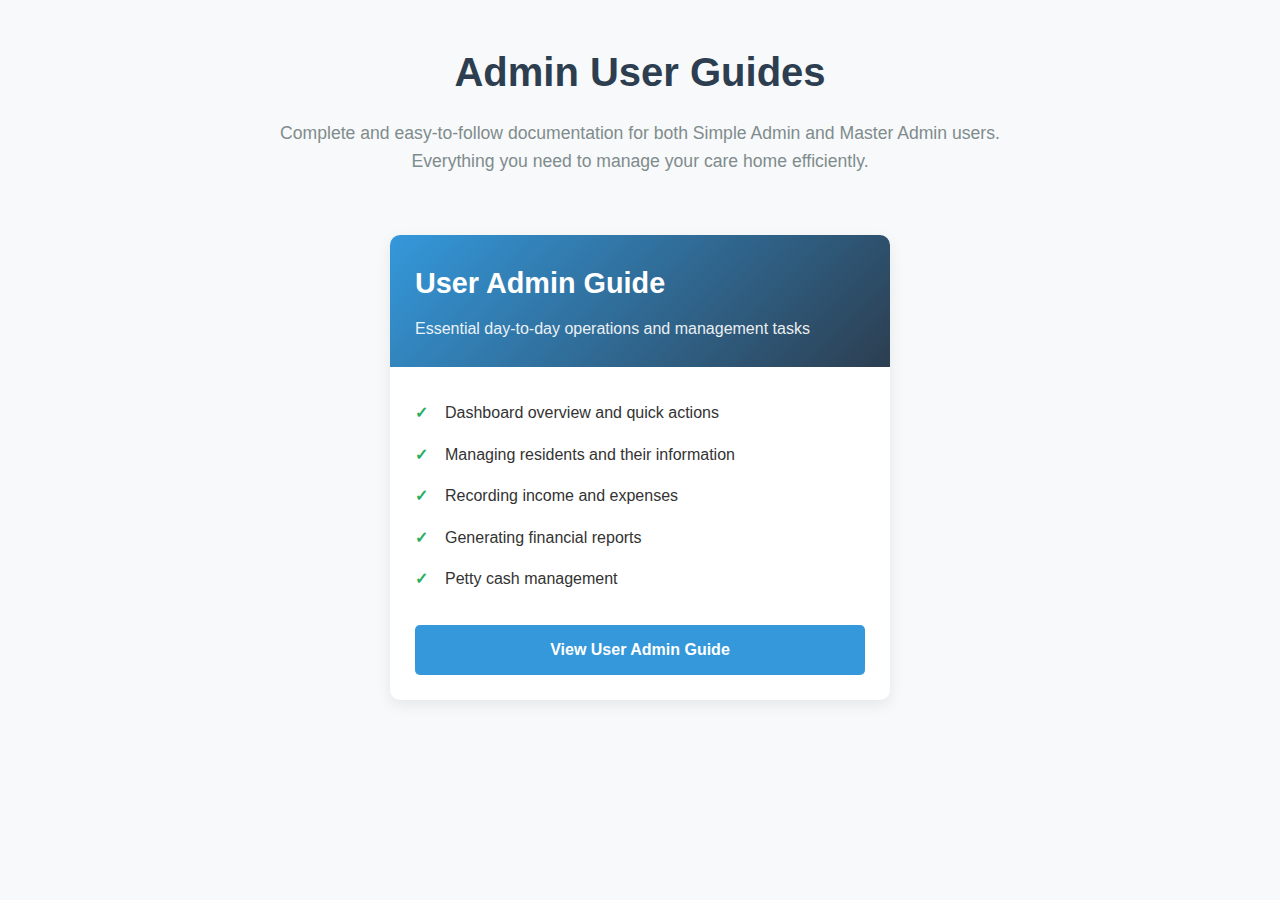
<file: index.html>
<!DOCTYPE html>
<html lang="en">
<head>
    <meta charset="UTF-8">
    <meta name="viewport" content="width=device-width, initial-scale=1.0">
    <title>Admin User Guides | TechlyCare Management</title>
    <link rel="stylesheet" href="index.css">
</head>
<body>
    <div class="container">
        <header>
            <h1>Admin User Guides</h1>
            <p class="subtitle">Complete and easy-to-follow documentation for both Simple Admin and Master Admin users. Everything you need to manage your care home efficiently.</p>
        </header>

        <div class="guides-container">
            <div class="guide-card">
                <div class="guide-header">
                    <h2>User Admin Guide</h2>
                    <p class="guide-description">Essential day-to-day operations and management tasks</p>
                </div>
                <div class="guide-content">
                    <ul class="feature-list">
                        <li>Dashboard overview and quick actions</li>
                        <li>Managing residents and their information</li>
                        <li>Recording income and expenses</li>
                        <li>Generating financial reports</li>
                        <li>Petty cash management</li>
                    </ul>
                    <a href="user.html" class="guide-button">View User Admin Guide</a>
                </div>
            </div>

           
</body>
</html>
</file>
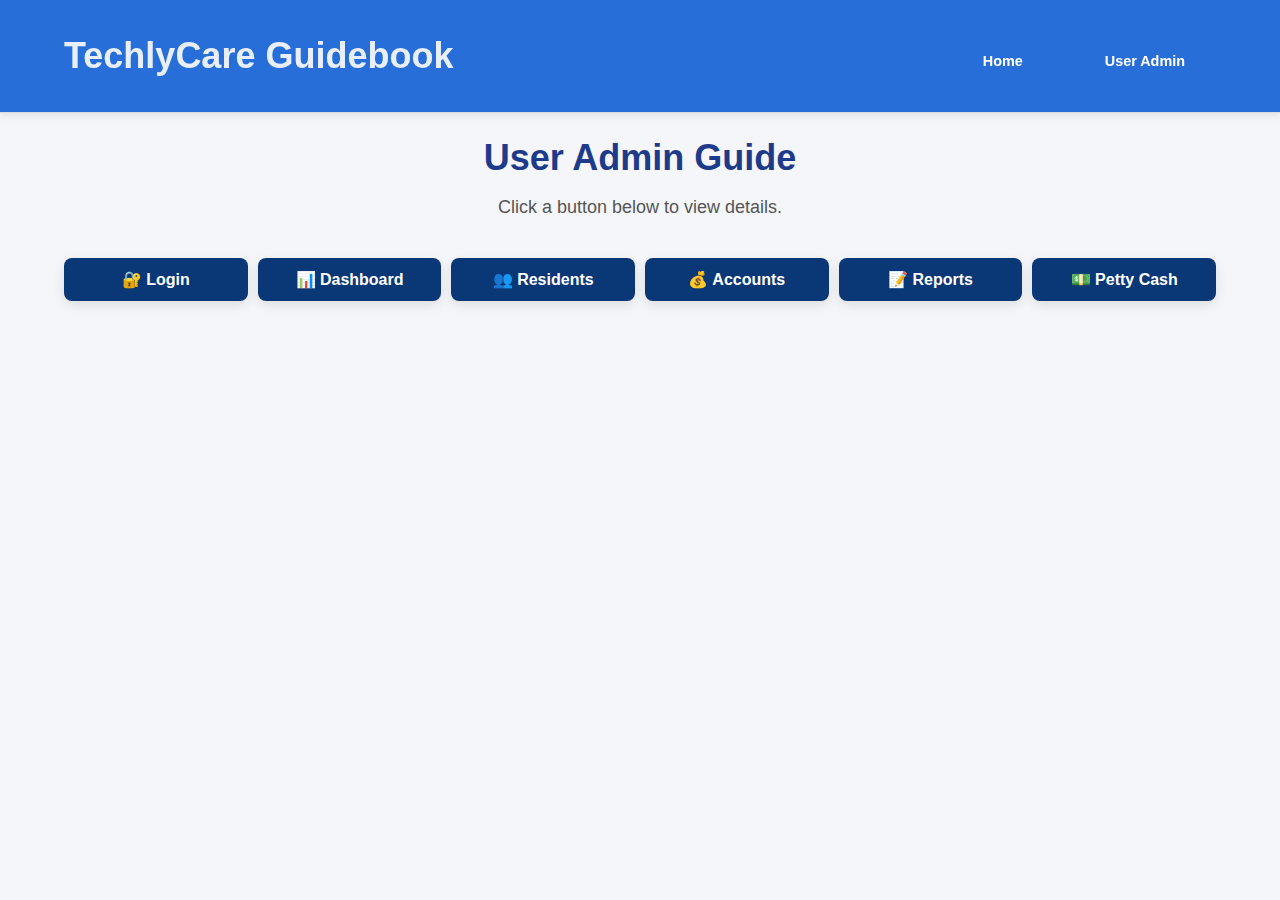
<file: user.html>
<!DOCTYPE html>
<html lang="en">
<head>
    <meta charset="UTF-8" />
    <meta name="viewport" content="width=device-width, initial-scale=1.0"/>
    <title>User Admin Guide - TechlyCare Management</title>
    <link rel="stylesheet" href="user.css">

    <style>
        /* ---------- Page styles (keeps your existing look) ---------- */
        body {
            font-family: Arial, sans-serif;
            background: #f4f6f9;
            margin: 0;
            padding: 0;
        }
        .header {
            background: #276ed9;
            color: white;
            padding: 15px 0;
        }
        .header .logo h1 {
            margin: 0;
            text-align: center;
            color: #e9eff8;

        }
        .navbar ul {
            display: flex;
            justify-content: center;
            list-style: none;
            padding: 0;
            margin: 10px 0 0 0;
        }
        .navbar ul li {
            margin: 0 15px;
        }
        .navbar ul li a {
            color: white;
            text-decoration: none;
            font-weight: bold;
        }

        .container {
            width: 90%;
            max-width: 1200px;
            margin: 20px auto;
        }
        .guide-buttons {
            display: flex;
            flex-wrap: wrap;
            gap: 10px;
            margin-bottom: 30px;
        }
        .guide-btn {
            flex: 1 1 150px;
            background: #0a3776;
            color: white;
            border: none;
            padding: 12px 15px;
            border-radius: 8px;
            cursor: pointer;
            display: flex;
            align-items: center;
            gap: 8px;
            transition: background 0.3s;
        }
        .guide-btn:hover {
            background: #0056b3;
        }
        .section-box {
            background: white;
            padding: 20px;
            margin-bottom: 20px;
            border-radius: 10px;
            box-shadow: 0px 4px 10px rgba(0,0,0,0.1);
        }
        .section-icon {
            font-size: 28px;
            margin-bottom: 10px;
        }
        .section-box h2 {
            margin-top: 0;
            color: #0d6efd;
        }
        .feature-list {
            list-style: disc;
            margin-left: 20px;
        }
        .video-container {
            margin-top: 15px;
        }
        .video-container img {
            width: 100%;
            max-width: 600px;
            border-radius: 10px;
        }
        .action-buttons { margin-top: 12px; }
        .btn.primary {
            background: #0d6efd;
            color: #fff;
            padding: 8px 12px;
            border-radius: 6px;
            border: none;
            cursor: pointer;
            text-decoration: none;
        }
        .btn.primary:hover { opacity: 0.95; }

        /* ---------- Medium popup (500px) styles ---------- */
        .popup-bg {
    display: none;
    position: fixed;
    inset: 0;
    background: rgba(0,0,0,0.6);
    z-index: 9999;
    justify-content: center;
    align-items: center;
    padding: 20px;
}

/* FULL WIDTH POPUP */
.popup {
    background: #fff;
    width: 95%;             /* 🔥 full width near */
    max-width: 900px;       /* 🔥 big popup (increase if needed) */
    max-height: 90vh;       /* 🔥 taller popup */
    border-radius: 12px;
    box-shadow: 0 10px 30px rgba(0,0,0,0.25);
    overflow: hidden;
    animation: modalIn 0.18s ease;
}

@keyframes modalIn {
    from { transform: translateY(-10px) scale(.98); opacity: 0; }
    to   { transform: translateY(0) scale(1); opacity: 1; }
}

.popup-header {
    background: linear-gradient(90deg,#0d6efd,#2b8cff);
    color: white;
    padding: 16px 20px;
    display: flex;
    align-items: center;
    justify-content: space-between;
}

.popup-header h3 {
    margin: 0;
    font-size: 20px;
}

.popup-body {
    padding: 22px;
    text-align: left;
    color: #223;
    line-height: 1.55;
    max-height: calc(90vh - 160px); /* 🔥 more height */
    overflow-y: auto;
    font-size: 15px;
}

.popup-body ul { margin: 12px 0 0 20px; }

.popup-footer {
    padding: 14px 20px;
    display: flex;
    gap: 12px;
    justify-content: flex-end;
    border-top: 1px solid #eee;
}

.popup .close-btn {
    background: transparent;
    border: none;
    color: rgba(255,255,255,0.9);
    font-size: 24px;
    cursor: pointer;
}

.popup .action-link {
    background: #0d6efd;
    color: #fff;
    text-decoration: none;
    padding: 10px 16px;
    border-radius: 6px;
    font-weight: 600;
}

.popup .secondary {
    background: #f1f5f9;
    color: #111827;
    padding: 10px 16px;
    border-radius: 6px;
    border: none;
    cursor: pointer;
}

@media (max-width:520px) {
    .popup {
        max-width: 100%;
        width: 100%;
        border-radius: 0;
    }
}

    </style>
</head>
<body>
    <header class="header">
        <div class="container">
            <div class="logo">
                <h1>TechlyCare Guidebook</h1>
            </div>
            <nav class="navbar">
                <ul>
                    <li><a href="home.html">Home</a></li>
                    <li><a href="user.html">User Admin</a></li>
                    
                </ul>
            </nav>
        </div>
    </header>

    <div class="container">
        <h1>User Admin Guide</h1>
        <p class="subtitle">Click a button below to view details.</p>

        <!-- Buttons with Icons -->
        <div class="guide-buttons">
            <button class="guide-btn" onclick="toggleSection('login')">🔐 Login</button>
            <button class="guide-btn" onclick="toggleSection('dashboard')">📊 Dashboard</button>
            <button class="guide-btn" onclick="toggleSection('resident')">👥 Residents</button>
            <button class="guide-btn" onclick="toggleSection('accounts')">💰 Accounts</button>
            <button class="guide-btn" onclick="toggleSection('reports')">📝 Reports</button>
            <button class="guide-btn" onclick="toggleSection('pettycash')">💵 Petty Cash</button>
        </div>


        <!-- Sections (only one visible at a time) -->
        <div id="login" class="section-box">
            <div class="section-icon">🔐</div>
            <h2>Login</h2>
            <ul class="feature-list">
                <li>Enter your username</li>
                <li>Enter your password</li>
                <li>Select 'Admin' from the role dropdown</li>
                <li>Click 'Sign In' to access your dashboard</li>
            </ul>
            <div class="video-container">
                <img src="image/master log.gif" alt="Login Tutorial">
            </div>
            <div class="action-buttons">
                <button class="btn primary" onclick="openPopup('popup-login')">More Details</button>
            </div>
        </div>

        <div id="dashboard" class="section-box" style="display:none;">
            <div class="section-icon">📊</div>
            <h2>Dashboard</h2>
            <ul class="feature-list">
                <li>Add Home</li>
                <li>View all Home</li>
                <li>View Staff</li>
                <li>Generate Reports</li>
            </ul>
            <div class="video-container">
                <img src="image/masterdash.jpg" alt="Dashboard GIF">
            </div>
            <div class="action-buttons">
                <button class="btn primary" onclick="openPopup('popup-dashboard')">More Details</button>
            </div>
        </div>

        <div id="resident" class="section-box" style="display:none;">
            <div class="section-icon">👥</div>
            <h2>Resident Management</h2>
            <ul class="feature-list">
                <li>Add New Resident</li>
                <li>List of Residents</li>
            </ul>
            <div class="video-container">
                <img src="image/Residents masteradmi.gif" alt="Residents GIF">
            </div>
            <div class="action-buttons">
                <button class="btn primary" onclick="openPopup('popup-resident')">More Details</button>
            </div>
        </div>

        <div id="accounts" class="section-box" style="display:none;">
            <div class="section-icon">💰</div>
            <h2>Accounts</h2>
            <ul class="feature-list">
                <li>Add Mony</li>
                <li>Add Expence</li>
                 <li>Paid Back</li>
                  <li>Transfer</li>
                  <li>Daily transactions</li>
            </ul>
            <div class="video-container">
                <img src="image/adminaccount add expence.jpg" alt="Accounts GIF">
            </div>
            <div class="action-buttons">
                <button class="btn primary" onclick="openPopup('popup-accounts')">More Details</button>
            </div>
        </div>

        <div id="reports" class="section-box" style="display:none;">
            <div class="section-icon">📝</div>
            <h2>Reports</h2>
            <ul class="feature-list">
                <li>Time Period Report</li>
                <li>Category Report</li>
                
            </ul>
            <div class="video-container">
                <img src="image/genarate report .gif" alt="Reports GIF">
            </div>
            <div class="action-buttons">
                <button class="btn primary" onclick="openPopup('popup-reports')">More Details</button>
            </div>
        </div>


        <div id="pettycash" class="section-box" style="display:none;">
            <div class="section-icon">💵</div>
            <h2>Petty Cash</h2>
            <ul class="feature-list">
                <li>Add Mony to Home</li>
               
            </ul>
            <div class="video-container">
                <img src="image/master petty cash.jpg" alt="Petty Cash GIF">
            </div>
            <div class="action-buttons">
                <button class="btn primary" onclick="openPopup('popup-pettycash')">More Details</button>
            </div>
        </div>

   

    <!-- ================= Popups (one per section) ================= -->

    <!-- Login Popup -->
    <div id="popup-login" class="popup-bg" onclick="bgClick(event, 'popup-login')">
        <div class="popup" role="dialog" aria-modal="true" aria-labelledby="loginTitle">
            <div class="popup-header">
                <h3 id="loginTitle">Login — How to sign in</h3>
                <button class="close-btn" onclick="closePopup('popup-login')" aria-label="Close">&times;</button>
            </div>
            <div class="popup-body">
                <p>Follow these steps to login as Master Admin:</p>
                <ul>
                    <li>Open the login page.</li>
                    <li>Enter your username.</li>
                    <li>Enter your password.</li>
                    <li>Select <strong>Admin</strong> from the role dropdown.</li>
                    <li>Click <strong>Sign In</strong> to access your dashboard.</li>
                </ul>
            </div>
            <div class="popup-footer">
                <a class="action-link" target="_blank" href="https://my.carehomesurvey.com/index.php">Open Login Page</a>
                <button class="secondary" onclick="closePopup('popup-login')">Close</button>
            </div>
        </div>
    </div>

   <!-- Dashboard Popup -->
<div id="popup-dashboard" class="popup-bg" onclick="bgClick(event, 'popup-dashboard')">
    <div class="popup" role="dialog" aria-modal="true" aria-labelledby="loginTitle">
        <div class="popup-header">
            <h3 id="dashboard">Dashboard</h3>
            <button class="close-btn" onclick="closePopup('popup-dashboard')" aria-label="Close">&times;</button>
        </div>

        <div class="popup-body" style="max-height:400px; overflow-y:auto; text-align:left;">

            <h4>🏠 Care Home Admin Dashboard Overview</h4>
            <p>This dashboard provides a quick snapshot of the care home's operational and financial status, along with shortcuts to daily tasks.</p>

            <h5>1. Key Performance Indicators (KPIs) & Financial Snapshot</h5>
            <h6>📊 Quick-View KPI Cards</h6>
            <ul>
                <li>👥 <b>Total Residents</b> – Shows the current number of residents (e.g., 0).</li>
                <li>💰 <b>Monthly Receipts</b> – Displays total income received this month (e.g., £0.00).</li>
                <li>💸 <b>Monthly Payments</b> – Shows all expenses paid this month (e.g., £0.00).</li>
                <li>📉 <b>Net Money</b> – Calculates <b>Receipts – Payments</b> to show the monthly net balance (e.g., £0.00).</li>
            </ul>

            <h5>2. Financial Analysis</h5>
            <ul>
                <li>📈 <b>Monthly Income vs Expenses Chart</b> – A bar graph comparing Income (green) and Expenses (red) to quickly show profit or deficit.</li>
                <li>⚠️ <b>Residents with Low Monthly Payments</b> – A green ✔️ with the message “All residents have adequate payment records” indicates everything is in order.</li>
            </ul>

            <h5>3. Quick Action Buttons</h5>
            <p>These buttons allow the administrator to perform common tasks instantly:</p>
            <ul>
                <li>➕👤 <b>Add New Resident</b> – Opens the form to create a resident profile.</li>
                <li>➕💵 <b>Record Income</b> – Opens the module to log new income.</li>
                <li>➖💵 <b>Record Expense</b> – Opens the module to record a payment/expense.</li>
                <li>📄 <b>Generate Reports</b> – Generates operational and financial reports for this care home.</li>
            </ul>

        </div>

        <div class="popup-footer">
            <a class="action-link" target="_blank" href="https://my.carehomesurvey.com/index.php">Open Dashboard</a>
            <button class="secondary" onclick="closePopup('popup-dashboard')">Close</button>
        </div>
    </div>
</div>

    
  <!-- Resident Popup -->
<div id="popup-resident" class="popup-bg" onclick="bgClick(event, 'popup-resident')">
    <div class="popup" role="dialog" aria-modal="true" aria-labelledby="residentTitle">

        <!-- Header -->
        <div class="popup-header">
            <h3 id="residentTitle">Residents — Full Guide</h3>
            <button class="close-btn" onclick="closePopup('popup-resident')" aria-label="Close">&times;</button>
        </div>

        <!-- Body -->
        <div class="popup-body">

            <!-- ADDING NEW RESIDENT SECTION -->
            <h3>👵 Adding a New Resident</h3>

            <p><strong>Stage 1: Initiate the Process & Enter Personal Details</strong></p>
            <p>📂 <strong>Navigate to Resident Management</strong><br>
                Click the Residents tab in the Care Home Admin sidebar.</p>

            <p>➕👤 <strong>Start Adding a Resident</strong><br>
                Click the <strong>Add Resident</strong> button to open the Add New Resident form.</p>

            <p>📝 <strong>Enter Personal Information</strong></p>
            <ul>
                <li>Title (optional): Select from dropdown (e.g., None)</li>
                <li>Last Name</li>
                <li>First Name</li>
                <li>Date of Birth (mm/dd/yyyy)</li>
                <li>NHS Number</li>
                <li>Gender (Male/Female/Other)</li>
            </ul>

            <p><strong>Stage 2: Enter Next of Kin, Contact & Medical Details</strong></p>
            <p>👨‍👩‍👦 <strong>Next of Kin (NOK) Details</strong></p>
            <ul>
                <li>NOK Name</li>
                <li>NOK Email Address</li>
                <li>NOK Phone Number</li>
                <li>NOK Relationship (e.g., Son, Daughter, Spouse)</li>
            </ul>

            <p>📞 <strong>Contact & Residence Details</strong></p>
            <ul>
                <li>Phone Number</li>
                <li>Address</li>
            </ul>

            <p>🩺 <strong>Medical Information</strong></p>
            <ul>
                <li>Medical Conditions</li>
                <li>Current Medications</li>
            </ul>

            <p>🏠 <strong>Admission Details</strong></p>
            <ul>
                <li>Admission Date (mm/dd/yyyy)</li>
                <li>Room Number</li>
            </ul>

            <p><strong>Stage 3: Finalize the Entry</strong></p>
            <p>💾 <strong>Save Resident Profile</strong><br>
                Click the blue <strong>Add Resident</strong> button to save and add the resident.</p>

            <p>🔄 <strong>Reset if Needed</strong><br>
                Click <strong>Reset Form</strong> to clear all data and start again.</p>

            <!-- RESIDENT MANAGEMENT ACTIONS -->
            <h3>👵 Resident Management Actions (Web Care)</h3>
            <p>The Resident Management System lists all residents along with financial summaries and an Actions column containing five icons.</p>

            <h4>1. 🔵 View Resident Details (First Icon)</h4>
            <ul>
                <li><strong>Click View:</strong> Click the blue icon in the Actions column.</li>
                <li><strong>Review Details:</strong> Pop-up shows Personal, Contact, and Residence information.</li>
                <li><strong>Close:</strong> Click ❌ to return.</li>
            </ul>

            <h4>2. 🟧 Edit Resident Details (Second Icon)</h4>
            <ul>
                <li><strong>Click Edit:</strong> Click the orange icon.</li>
                <li><strong>Modify Fields:</strong> Edit pop-up opens with prefilled details.</li>
                <li><strong>Save Changes:</strong> Click Save to update.</li>
            </ul>

            <h4>3. 🟣 View Transaction History (Third Icon)</h4>
            <ul>
                <li><strong>Click Transactions:</strong> Click the purple icon.</li>
                <li><strong>View History:</strong> Pop-up lists financial activities.</li>
                <li><strong>Filters:</strong> Filter by month, navigate using arrows.</li>
                <li><strong>Columns:</strong> Date, Type, Description, Method, Amount, Balance, Reference, Created By.</li>
                <li><strong>No Records:</strong> Message appears if no transactions exist.</li>
                <li><strong>Close:</strong> Click Close to return.</li>
            </ul>

            <h4>4. 🟡 Deactivate Resident (Fourth Icon)</h4>
            <ul>
                <li><strong>Click Deactivate:</strong> Click the yellow icon.</li>
                <li><strong>Confirm:</strong> System asks for confirmation.</li>
                <li><strong>Finalize:</strong> Click Deactivate or Cancel.</li>
            </ul>

            <h4>5. 🔴 Delete Resident (Fifth Icon)</h4>
            <ul>
                <li><strong>Click Delete:</strong> Click the red trash icon.</li>
                <li><strong>Confirm Warning:</strong> Shows irreversible deletion message.</li>
                <li><strong>Finalize:</strong> Click Delete or Cancel.</li>
            </ul>

        </div>

        <!-- Footer -->
        <div class="popup-footer">
            <a class="action-link" target="_blank" href="https://my.carehomesurvey.com/index.php">Open Residents</a>
            <button class="secondary" onclick="closePopup('popup-resident')">Close</button>
        </div>
    </div>
</div>


   <!-- Accounts Popup -->
<div id="popup-accounts" class="popup-bg" onclick="bgClick(event, 'popup-accounts')">
    <div class="popup" role="dialog" aria-modal="true" aria-labelledby="accountsTitle">
        
        <!-- Header -->
        <div class="popup-header">
            <h3 id="accountsTitle">Accounts — Full Finance Guide</h3>
            <button class="close-btn" onclick="closePopup('popup-accounts')" aria-label="Close">&times;</button>
        </div>

        <!-- Body -->
        <div class="popup-body">

            <!-- ADD MONEY -->
            <h3>💰 Add Money</h3>
            <ol>
                <li>👤 Enter Payer/Resident Name — Select the person/entity giving money.</li>
                <li>🏦 Select Account — Where the money will be deposited.</li>
                <li>📂 Select Category/Head — For accurate reporting.</li>
                <li>📅 Enter Date — Defaults to today’s date (e.g., 22/11/2025).</li>
                <li>💵 Enter Amount — Total received.</li>
                <li>🔢 Enter Reference — Unique number/code for tracking.</li>
                <li>✏️ Enter Description — Brief explanation of payment.</li>
                <li>✅ Confirm Details — Review for accuracy.</li>
                <li>💾 Add Money — Click blue button to save.</li>
                <li>🔄 Reset Form (Optional) — Clear all fields.</li>
            </ol>
            <p><em>Best Practice Tip:</em> Always select correct Category/Head for accurate reports.</p>

            <hr style="margin:20px 0; border-top:1px solid #ddd;">

            <!-- ADD EXPENSE -->
            <h3>💸 Add an Expense</h3>
            <ol>
                <li>📝 Fill Expense Details — Type, Amount, Resident (optional), Payment Type, Reference, Date, Description, Upload Proof.</li>
                <li>✅ Confirm and Save — Click Add Expense (Blue Button). Reset form if needed.</li>
                <li>📊 Check Updates — Daily Transactions updates automatically.</li>
            </ol>

            <hr style="margin:20px 0; border-top:1px solid #ddd;">

            <!-- PAID BACK -->
            <h3>⬇️ Paid Back / Drop</h3>
            <ol>
                <li>📝 Enter Drop Details — Drop Amount, Resident (optional), Reason, Payment Type, Reference, Date, Description, Upload Proof.</li>
                <li>✅ Confirm and Save — Click Process Drop (Blue Button). Reset form if needed.</li>
                <li>📊 Check Updates — Total Drops summary updates automatically.</li>
            </ol>

            <hr style="margin:20px 0; border-top:1px solid #ddd;">

            <!-- TRANSFER FUNDS -->
            <h3>🔄 Transfer Funds</h3>
            <ol>
                <li>📝 Fill Transfer Details — Amount, Resident (optional), Transfer Method, Reference, Date, Description.</li>
                <li>✅ Confirm and Save — Click Process Transfer (Blue Button). Reset form if needed.</li>
                <li>📊 Check Updates — Overall Bank & Cash Balances update automatically.</li>
            </ol>

            <hr style="margin:20px 0; border-top:1px solid #ddd;">

            <!-- DAILY TRANSACTIONS -->
            <h3>📅 Daily Transactions</h3>
            <ol>
                <li>📊 Check Key Summary Cards — Total Income, Expenses, Drops, Net Balance, Overall Bank/Cash Balance.</li>
                <li>🗂️ View Transaction List — Table shows all transactions for the date range.</li>
                <li>⚙️ Use Filters — By Date Range, Type, Resident.</li>
                <li>🟦 Use Action Buttons — Add Money, Add Expense, Paid Back, Transfer, Daily Transaction.</li>
            </ol>

            <hr style="margin:20px 0; border-top:1px solid #ddd;">

            <!-- GENERATE REPORT -->
            <h3>📊 Generate Report</h3>
            <ol>
                <li>📈 Review Financial Summary — Total Income, Expenses, Drops, Net Balance, Income Transactions, Recent Transactions.</li>
                <li>🗂️ Check Transaction Details Table — Date, Type, Description, Resident, Amount, Payment Method.</li>
                <li>📅 Analyze Monthly Trends — Last 6 months’ Income, Expenses, Drops, Net Balance.</li>
                <li>💳 Review Payment Methods — Cash, Bank, Credit Card totals and counts.</li>
                <li>📝 Next Steps — Log new transactions (Add Money / Add Expense) and regenerate report.</li>
            </ol>

        </div>

        <!-- Footer -->
        <div class="popup-footer">
            <a class="action-link" target="_blank" href="https://my.carehomesurvey.com/index.php">Open Accounts</a>
            <button class="secondary" onclick="closePopup('popup-accounts')">Close</button>
        </div>

    </div>
</div>


   <!-- Reports Popup -->
<div id="popup-reports" class="popup-bg" onclick="bgClick(event, 'popup-reports')">
    <div class="popup" role="dialog" aria-modal="true" aria-labelledby="reportsTitle">
        
        <!-- Header -->
        <div class="popup-header">
            <h3 id="reportsTitle">Reports & Analytics — Step-by-Step Guide</h3>
            <button class="close-btn" onclick="closePopup('popup-reports')" aria-label="Close">&times;</button>
        </div>

        <!-- Body -->
        <div class="popup-body">
            
            <h3>🧭 Reports & Analytics Overview</h3>
            <ul>
                <li><strong>Total Care Homes 🏠:</strong> 6 homes in the system</li>
                <li><strong>Total Residents 👤:</strong> 39 residents across all homes</li>
                <li><strong>Total Balance 💰:</strong> £11,489.27 (all homes combined)</li>
            </ul>

            <h4>1️⃣ Time Period Reports 📅</h4>
            <p><em>Purpose:</em> Analyze financial performance over a specific timeframe.</p>
            <ol>
                <li>Select Report Type 📊 – Yearly, Monthly, Quarterly, etc. (currently Yearly Report selected).</li>
                <li>Apply Filters ⚙️ – Choose Year (e.g., 2025) and optionally a Resident.</li>
                <li>Generate Report 🖨️ – Click <strong>Generate PDF Report</strong> to produce the report.</li>
            </ol>
            <p><strong>Example:</strong> Yearly Report 2025 – Anchorage Care Home</p>
            <ul>
                <li>Resident List 👤 – Names and room numbers.</li>
                <li>Monthly Financial Breakdown 📈 – Monthly totals for Income, Expenses, Drops, and Net Balance.</li>
                <li>Transaction Details 🗂️ – Lists all transactions for the year (may show “No transactions found” if none logged).</li>
            </ul>

            <h4>2️⃣ Category Reports 🗂️</h4>
            <p><em>Purpose:</em> Focus on operational and combined data across homes, not just financial periods.</p>
            <ol>
                <li>Select Report Type 📊 – Care Home Report, Resident Details Report, Staff Report, etc. (currently Care Home Report selected).</li>
                <li>Generate Report 🖨️ – Click <strong>Generate PDF Report</strong>.</li>
            </ol>

            <h4>✅ Summary of Report Generation</h4>
            <ol>
                <li>Navigate to <strong>Reports & Analytics</strong> (or click Generate Report from a module).</li>
                <li>Choose either <strong>Time Period Reports 📅</strong> or <strong>Category Reports 🗂️</strong>.</li>
                <li>Select the Report Type and apply necessary Filters (Year, Resident, Care Home).</li>
                <li>Click <strong>Generate PDF Report 🖨️</strong> to view or download the report.</li>
            </ol>

        </div>

        <!-- Footer -->
        <div class="popup-footer">
            <a class="action-link" target="_blank" href="https://my.carehomesurvey.com/index.php">Open Reports</a>
            <button class="secondary" onclick="closePopup('popup-reports')">Close</button>
        </div>

    </div>
</div>


    <!-- Petty Cash Popup -->
<div id="popup-pettycash" class="popup-bg" onclick="bgClick(event, 'popup-pettycash')">
    <div class="popup" role="dialog" aria-modal="true" aria-labelledby="pettyTitle">
        
        <!-- Header -->
        <div class="popup-header">
            <h3 id="pettyTitle">Petty Cash — Step-by-Step Guide</h3>
            <button class="close-btn" onclick="closePopup('popup-pettycash')" aria-label="Close">&times;</button>
        </div>

        <!-- Body -->
        <div class="popup-body">

            <h3>💵 Petty Cash Management – Care Home</h3>
            <p>The Petty Cash module records and reconciles small daily cash transactions for the care home.</p>

            <h4>1. Petty Cash Dashboard Overview</h4>
            <ul>
                <li>📂 <strong>Navigate to Petty Cash:</strong> Click the Petty Cash tab in the sidebar of the Care Home Admin dashboard.</li>
                <li>💰 <strong>View Available Balance:</strong> The current cash float is displayed in the blue bar (e.g., £0.00 Available Petty Cash).</li>
                <li>📝 <strong>Review Transactions:</strong> The Recent Transactions table shows Type, Amount, Description, Staff, Transaction Date, Updated Date, Receipt.</li>
                <li>🔎 <strong>Filter:</strong> Use Filter by Month to view transactions for a specific period.</li>
            </ul>

            <h4>2. Recording Income (Adding Money)</h4>
            <ul>
                <li>➕ <strong>Initiate:</strong> Click + Add Money above the Recent Transactions table.</li>
                <li>📝 <strong>Enter Details:</strong> The Add Money pop-up appears:
                    <ul>
                        <li><strong>Amount to Add:</strong> Enter the cash amount being added</li>
                        <li><strong>Transaction Date:</strong> Defaults to today; change via calendar icon if needed</li>
                        <li><strong>Description (Optional):</strong> e.g., “Cash replenishment from Bank withdrawal”</li>
                        <li><strong>Upload Receipt (Optional):</strong> Click Choose File (Max 5MB)</li>
                    </ul>
                </li>
                <li>💾 <strong>Submit:</strong> Click + Add Money to record the inflow and update the Available Balance.</li>
            </ul>

            <h4>3. Recording Expense (Expensing Money)</h4>
            <ul>
                <li>➕ <strong>Initiate:</strong> Click + Add Expense above the Recent Transactions table.</li>
                <li>📝 <strong>Enter Details:</strong> The Add Expense pop-up appears:
                    <ul>
                        <li><strong>Available Balance:</strong> Displayed for reference</li>
                        <li><strong>Amount to Use:</strong> Enter the cash spent</li>
                        <li><strong>Transaction Date:</strong> Defaults to today; can be changed</li>
                        <li><strong>Description:</strong> e.g., “Emergency batteries for clock”</li>
                        <li><strong>Upload Receipt (Optional):</strong> Click Choose File (Max 5MB)</li>
                    </ul>
                </li>
                <li>💸 <strong>Submit:</strong> Click — Expense Money to record the outflow and update the Available Balance.</li>
            </ul>

            <h3>💷 Petty Cash Management</h3>
            <p>Manage petty cash balances for all care homes:</p>

            <h4>Step 1: 🏠 View Petty Cash Table</h4>
            <ul>
                <li><strong>Home Name 📋:</strong> Lists all care homes (e.g., WEB Care, Orchid Woodlands).</li>
                <li><strong>Remaining Amount 💰:</strong> Shows current petty cash balance for each home.</li>
                <li><strong>Last Updated ⏰:</strong> Date/time when balance was last changed.</li>
                <li><strong>Actions:</strong>
                    <ul>
                        <li>+ Add Money ➕ (Green Button) – Top up or add funds.</li>
                        <li>View 🔵 (Blue Button) – See past petty cash transactions for the home.</li>
                    </ul>
                </li>
            </ul>

            <h4>Step 2: ➕ Add Money to Petty Cash (Single Home)</h4>
            <ol>
                <li>Click the + Add Money button for a specific home (e.g., WEB Care).</li>
                <li>Fill in the form:
                    <ul>
                        <li><strong>Home Name 🏠:</strong> Already selected.</li>
                        <li><strong>Amount to Add 💵:</strong> Enter cash being added (e.g., 200.00).</li>
                        <li><strong>Transaction Date 📅:</strong> Date of top-up (e.g., 22/11/2025).</li>
                        <li><strong>Description ✏️ (Optional):</strong> Brief note (e.g., "Weekly Petty Cash Float Top-up").</li>
                        <li><strong>Receipt 📎 (Optional):</strong> Upload supporting document if available.</li>
                    </ul>
                </li>
                <li>Click <strong>Add Money (Blue Button)</strong> to complete the top-up.</li>
            </ol>

            <h4>Step 3: ➕ Add Money Across Homes</h4>
            <ol>
                <li>Click the main + Add Money to Home button at the top of the page.</li>
                <li>Select Home 🏠 – Choose the care home from the dropdown list.</li>
                <li>Proceed to the same Add Money form as above.</li>
            </ol>

            <h4>Step 4: ⚠️ Important Notes</h4>
            <p>
                Adding money to petty cash is usually recorded as a Transfer or a specific Expense in the main Accounts Management system.<br>
                This reflects money moving from the main Bank Account to the Cash Account.
            </p>

        </div>

        <!-- Footer -->
        <div class="popup-footer">
            <a class="action-link" target="_blank" href="https://my.carehomesurvey.com/index.php">Open Petty Cash</a>
            <button class="secondary" onclick="closePopup('popup-pettycash')">Close</button>
        </div>

    </div>
</div>


    <!-- ================= JS: toggle sections + open/close popups ================= -->
    <script>
        /* Show only selected section (keeps your original behavior) */
        function toggleSection(sectionId) {
            const sections = document.querySelectorAll('.section-box');
            sections.forEach(section => section.style.display = 'none');
            const el = document.getElementById(sectionId);
            if (el) el.style.display = 'block';
        }

        /* Open specific popup by id (e.g. 'popup-login') */
        function openPopup(popupId) {
            const bg = document.getElementById(popupId);
            if (!bg) return;
            bg.style.display = 'flex';
            // lock scroll
            document.documentElement.style.overflow = 'hidden';
            document.body.style.overflow = 'hidden';
        }

        /* Close popup */
        function closePopup(popupId) {
            const bg = document.getElementById(popupId);
            if (!bg) return;
            bg.style.display = 'none';
            // unlock scroll
            document.documentElement.style.overflow = '';
            document.body.style.overflow = '';
        }

        /* Allow clicking on backdrop to close popup (but only if clicked outside the modal) */
        function bgClick(event, popupId) {
            // if the click target is the background (this container) then close
            if (event.target && event.currentTarget === event.target) {
                closePopup(popupId);
            }
        }

        /* Accessibility: close popup on Escape key */
        document.addEventListener('keydown', function(e) {
            if (e.key === 'Escape') {
                // find visible popup-bg and close the first one
                const visible = document.querySelectorAll('.popup-bg');
                visible.forEach(bg => {
                    if (bg.style.display === 'flex') {
                        bg.style.display = 'none';
                    }
                });
                document.documentElement.style.overflow = '';
                document.body.style.overflow = '';
            }
        });
    </script>
</body>
</html>
</file>
<file: index.css>
/* styles.css */
* {
    margin: 0;
    padding: 0;
    box-sizing: border-box;
}

body {
    font-family: 'Segoe UI', Tahoma, Geneva, Verdana, sans-serif;
    line-height: 1.6;
    color: #333;
    background-color: #f8f9fa;
    padding: 20px;
}

.container {
    max-width: 1200px;
    margin: 0 auto;
}

header {
    text-align: center;
    margin-bottom: 40px;
    padding: 20px;
}

h1 {
    font-size: 2.5rem;
    color: #2c3e50;
    margin-bottom: 15px;
}

.subtitle {
    font-size: 1.1rem;
    color: #7f8c8d;
    max-width: 800px;
    margin: 0 auto;
}

.guides-container {
    display: flex;
    flex-wrap: wrap;
    gap: 30px;
    justify-content: center;
    margin-bottom: 40px;
}

.guide-card {
    background: white;
    border-radius: 10px;
    box-shadow: 0 5px 15px rgba(0, 0, 0, 0.08);
    overflow: hidden;
    flex: 1;
    min-width: 300px;
    max-width: 500px;
    transition: transform 0.3s ease, box-shadow 0.3s ease;
}

.guide-card:hover {
    transform: translateY(-5px);
    box-shadow: 0 10px 25px rgba(0, 0, 0, 0.12);
}

.guide-header {
    background: linear-gradient(135deg, #3498db, #2c3e50);
    color: white;
    padding: 25px;
}

.guide-header h2 {
    font-size: 1.8rem;
    margin-bottom: 10px;
}

.guide-description {
    font-size: 1rem;
    opacity: 0.9;
}

.guide-content {
    padding: 25px;
}

.feature-list {
    list-style-type: none;
    margin-bottom: 25px;
}

.feature-list li {
    padding: 8px 0;
    padding-left: 30px;
    position: relative;
}

.feature-list li:before {
    content: "✓";
    position: absolute;
    left: 0;
    color: #27ae60;
    font-weight: bold;
}

.guide-button {
    display: inline-block;
    background-color: #3498db;
    color: white;
    text-decoration: none;
    padding: 12px 25px;
    border-radius: 5px;
    font-weight: 600;
    transition: background-color 0.3s ease;
    text-align: center;
    width: 100%;
}

.guide-button:hover {
    background-color: #2980b9;
}

footer {
    text-align: center;
    padding: 20px;
    border-top: 1px solid #eaeaea;
    margin-top: 20px;
}

.footer-note {
    color: #7f8c8d;
    font-size: 0.9rem;
}

/* Responsive adjustments */
@media (max-width: 768px) {
    .guides-container {
        flex-direction: column;
        align-items: center;
    }
    
    .guide-card {
        width: 100%;
        max-width: 100%;
    }
    
    h1 {
        font-size: 2rem;
    }
}
</file>
<file: user.css>
/* ===========================
   GENERAL PAGE STYLING
=========================== */
body {
    font-family: 'Poppins', sans-serif;
    background: #f4f7fb;
    margin: 0;
    padding: 0;
}

/* Header Styles */
.header {
    background: rgba(255, 255, 255, 0.98);
    backdrop-filter: blur(10px);
    box-shadow: 0 2px 8px rgba(0,0,0,0.1);
    position: sticky;
    top: 0;
    z-index: 100;
    padding: 12px 0;
    border-bottom: 1px solid #ddd;
}

.header .container {
    display: flex;
    justify-content: space-between;
    align-items: center;
}

.navbar ul {
    display: flex;
    list-style: none;
    gap: 20px;
    align-items: center;
    padding: 0;
    margin: 0;
}

.navbar a {
    text-decoration: none;
    color: #333;
    font-weight: 500;
    padding: 8px 16px;
    border-radius: 20px;
    transition: all 0.3s ease;
    font-size: 0.9rem;
}

.navbar a:hover {
    color: #3b82f6;
    background: rgba(59, 130, 246, 0.08);
}

.navbar a.active {
    color: white;
    background: linear-gradient(135deg, #1e3a8a, #3b82f6);
    box-shadow: 0 2px 8px rgba(59, 130, 246, 0.3);
}

/* Container */
.container {
    width: 90%;
    max-width: 1200px;
    margin: 20px auto;
    text-align: center;
}

/* Headings */
h1 {
    font-size: 36px;
    color: #1e3a8a;
    margin-bottom: 10px;
}

.subtitle {
    font-size: 18px;
    color: #555;
    margin-bottom: 40px;
}

/* ===========================
   GUIDE BUTTONS
=========================== */
.guide-buttons {
    display: flex;
    flex-wrap: wrap;
    gap: 10px;
    margin-bottom: 30px;
}

.guide-btn {
    flex: 1 1 150px;
    background: #0d6efd;
    color: white;
    border: none;
    padding: 12px 15px;
    border-radius: 12px;
    cursor: pointer;
    display: flex;
    align-items: center;
    justify-content: center;
    gap: 8px;                          
    font-weight: bold;
    font-size: 16px;
    box-shadow: 0 4px 12px rgba(0,0,0,0.1);
    transition: all 0.3s ease;
}

.guide-btn:hover {
    background: #0056b3;
    transform: translateY(-3px) scale(1.03);
    box-shadow: 0 8px 20px rgba(0,0,0,0.25);
}

/* ===========================
   SECTION BOX DESIGN
=========================== */
.section-box {
    background: white;
    padding: 20px;
    margin-bottom: 20px;
    border-radius: 15px;
    box-shadow: 0 4px 15px rgba(0,0,0,0.1);
    transition: all 0.3s ease;
    cursor: default;
    display: none;
    text-align: left;
    animation: fadeIn 0.4s ease-in-out;
}

.section-box:hover {
    transform: translateY(-5px);
    box-shadow: 0 8px 25px rgba(0,0,0,0.2);
}

@keyframes fadeIn {
    from { opacity: 0; transform: translateY(10px); }
    to { opacity: 1; transform: translateY(0); }
}

.section-icon {
    font-size: 32px;
    margin-bottom: 12px;
}

.section-box h2 {
    margin-top: 0;
    color: #0d6efd;
}

.feature-list {
    padding-left: 20px;
}

.feature-list li {
    margin-bottom: 10px;
}

/* ===========================
   MEDIA (IMAGE/VIDEO)
=========================== */
.media-container,
.video-container,
.image-container {
    display: flex;
    justify-content: center;
    align-items: center;
    margin: 15px 0;
}

.guide-media,
.tutorial-image,
.video-container iframe,
.video-container img,
.video-container video {
    width: 100%;
    max-width: 600px;
    border-radius: 14px;
    box-shadow: 0 6px 20px rgba(0,0,0,0.15);
    transition: transform 0.3s ease;
    object-fit: cover;
}

.tutorial-image:hover,
.video-container img:hover {
    transform: scale(1.03);
}

/* ===========================
   ACTION BUTTON (TRY IT NOW)
=========================== */
.action-buttons {
    text-align: center;
    margin-top: 20px;
}

.btn.primary {
    background: #0d6efd;
    padding: 12px 25px;
    color: #fff;
    font-size: 18px;
    border-radius: 10px;
    display: inline-block;
    text-decoration: none;
    transition: 0.3s;
}

.btn.primary:hover {
    background: #0056b3;
}

/* ===========================
   RESPONSIVE
=========================== */
@media (max-width: 992px) {
    .guide-media,
    .tutorial-image,
    .video-container iframe,
    .video-container img,
    .video-container video {
        max-width: 500px;
        height: auto;
    }
}

@media (max-width: 900px) {
    .guide-buttons {
        grid-template-columns: repeat(2, 1fr);
        gap: 12px;
    }
}

@media (max-width: 600px) {
    .guide-buttons {
        grid-template-columns: repeat(1, 1fr);
    }
}
</file>
